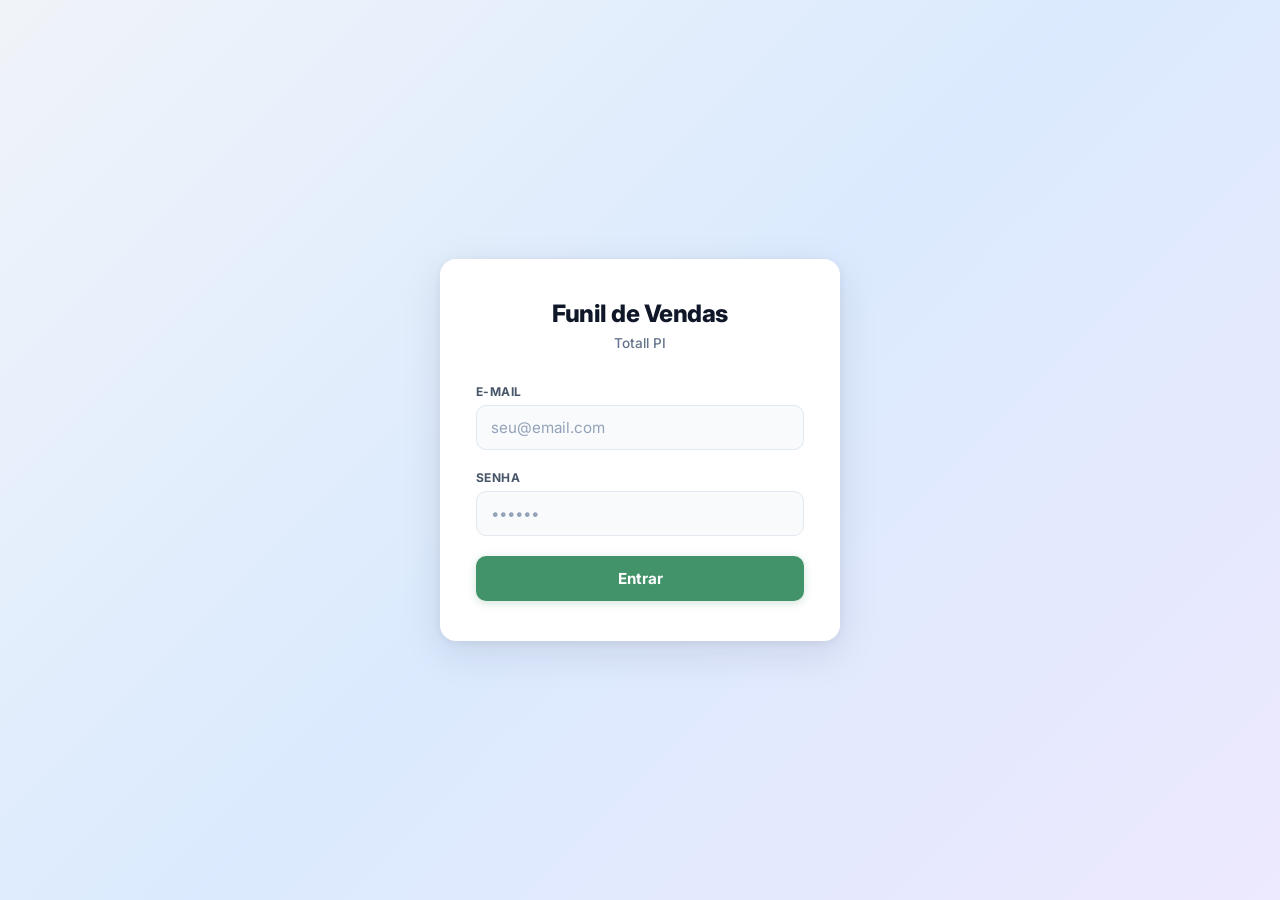
<file: login.html>
<!DOCTYPE html>
<html lang="pt-BR">
<head>
  <meta charset="UTF-8" />
  <meta name="viewport" content="width=device-width, initial-scale=1.0" />
  <title>Login — Funil de Vendas</title>
  <link rel="preconnect" href="https://fonts.googleapis.com" />
  <link rel="preconnect" href="https://fonts.gstatic.com" crossorigin />
  <link href="https://fonts.googleapis.com/css2?family=Inter:wght@400;500;600;700;800&display=swap" rel="stylesheet" />
  <link rel="stylesheet" href="login.css" />
</head>
<body>
  <div class="login-wrapper">
    <div class="login-card">
      <div class="login-header">
        <h1>Funil de Vendas</h1>
        <span>Totall PI</span>
      </div>
      <form id="login-form" autocomplete="on">
        <div class="form-group">
          <label for="user">E-mail</label>
          <input type="email" id="user" name="username" placeholder="seu@email.com" required autocomplete="username" />
        </div>
        <div class="form-group">
          <label for="pass">Senha</label>
          <input type="password" id="pass" name="password" placeholder="••••••" required autocomplete="current-password" />
        </div>
        <p id="login-error" class="error" hidden></p>
        <button type="submit" class="btn-login" id="login-btn">Entrar</button>
      </form>
    </div>
  </div>
  <script>
    document.getElementById("login-form").addEventListener("submit", async (e) => {
      e.preventDefault();
      const btn = document.getElementById("login-btn");
      const err = document.getElementById("login-error");
      err.hidden = true;
      btn.disabled = true;
      btn.textContent = "Entrando...";
      try {
        const res = await fetch("/api/auth", {
          method: "POST",
          headers: { "Content-Type": "application/json" },
          body: JSON.stringify({
            user: document.getElementById("user").value,
            pass: document.getElementById("pass").value,
          }),
        });
        const data = await res.json();
        if (res.ok) {
          window.location.href = "/";
        } else {
          err.textContent = data.error || "Credenciais inválidas";
          err.hidden = false;
        }
      } catch {
        err.textContent = "Erro de conexão. Tente novamente.";
        err.hidden = false;
      } finally {
        btn.disabled = false;
        btn.textContent = "Entrar";
      }
    });
  </script>
</body>
</html>
</file>
<file: login.css>
:root {
  font-family: Inter, system-ui, -apple-system, BlinkMacSystemFont, "Segoe UI", sans-serif;
  color: #0f1729;
  background: #f0f4f9;
}

*, *::before, *::after { box-sizing: border-box; }
body { margin: 0; -webkit-font-smoothing: antialiased; }

.login-wrapper {
  min-height: 100vh;
  display: grid;
  place-items: center;
  padding: 24px;
  background: linear-gradient(135deg, #f0f4f9 0%, #dbeafe 50%, #ede9fe 100%);
}

.login-card {
  width: 100%;
  max-width: 400px;
  background: #fff;
  border-radius: 16px;
  box-shadow: 0 12px 40px rgb(15 23 42 / 10%), 0 2px 8px rgb(15 23 42 / 6%);
  padding: 40px 36px;
  animation: fadeUp .4s ease both;
}

.login-header {
  text-align: center;
  margin-bottom: 32px;
}
.login-header h1 {
  font-size: 1.5rem;
  font-weight: 800;
  letter-spacing: -.02em;
  margin: 0 0 4px;
  color: #0f1729;
}
.login-header span {
  font-size: .85rem;
  color: #64748b;
  font-weight: 500;
}

.form-group {
  margin-bottom: 20px;
}
.form-group label {
  display: block;
  font-size: .75rem;
  font-weight: 700;
  text-transform: uppercase;
  letter-spacing: .04em;
  color: #475569;
  margin-bottom: 6px;
}
.form-group input {
  width: 100%;
  padding: 12px 14px;
  font: inherit;
  font-size: .95rem;
  border: 1.5px solid #e2e8f0;
  border-radius: 10px;
  background: #f8fafc;
  transition: border-color .2s, box-shadow .2s;
}
.form-group input:focus {
  outline: none;
  border-color: #2563eb;
  box-shadow: 0 0 0 3px #dbeafe;
  background: #fff;
}
.form-group input::placeholder {
  color: #94a3b8;
}

.error {
  color: #dc2626;
  font-size: .84rem;
  font-weight: 600;
  text-align: center;
  margin: 0 0 16px;
  padding: 10px;
  background: #fef2f2;
  border-radius: 8px;
}

.btn-login {
  width: 100%;
  padding: 13px;
  font: inherit;
  font-size: .95rem;
  font-weight: 700;
  color: #fff;
  background: #429369;
  border: none;
  border-radius: 10px;
  cursor: pointer;
  box-shadow: 0 2px 10px rgb(66 147 105 / 25%);
  transition: background .2s, transform .2s, box-shadow .2s;
}
.btn-login:hover {
  background: #377d59;
  transform: translateY(-1px);
  box-shadow: 0 4px 14px rgb(66 147 105 / 30%);
}
.btn-login:active {
  transform: translateY(0);
}
.btn-login:disabled {
  opacity: .7;
  cursor: not-allowed;
  transform: none;
}

@keyframes fadeUp {
  from { opacity: 0; transform: translateY(16px); }
  to { opacity: 1; transform: translateY(0); }
}

@media (max-width: 480px) {
  .login-card { padding: 32px 24px; }
}
</file>
